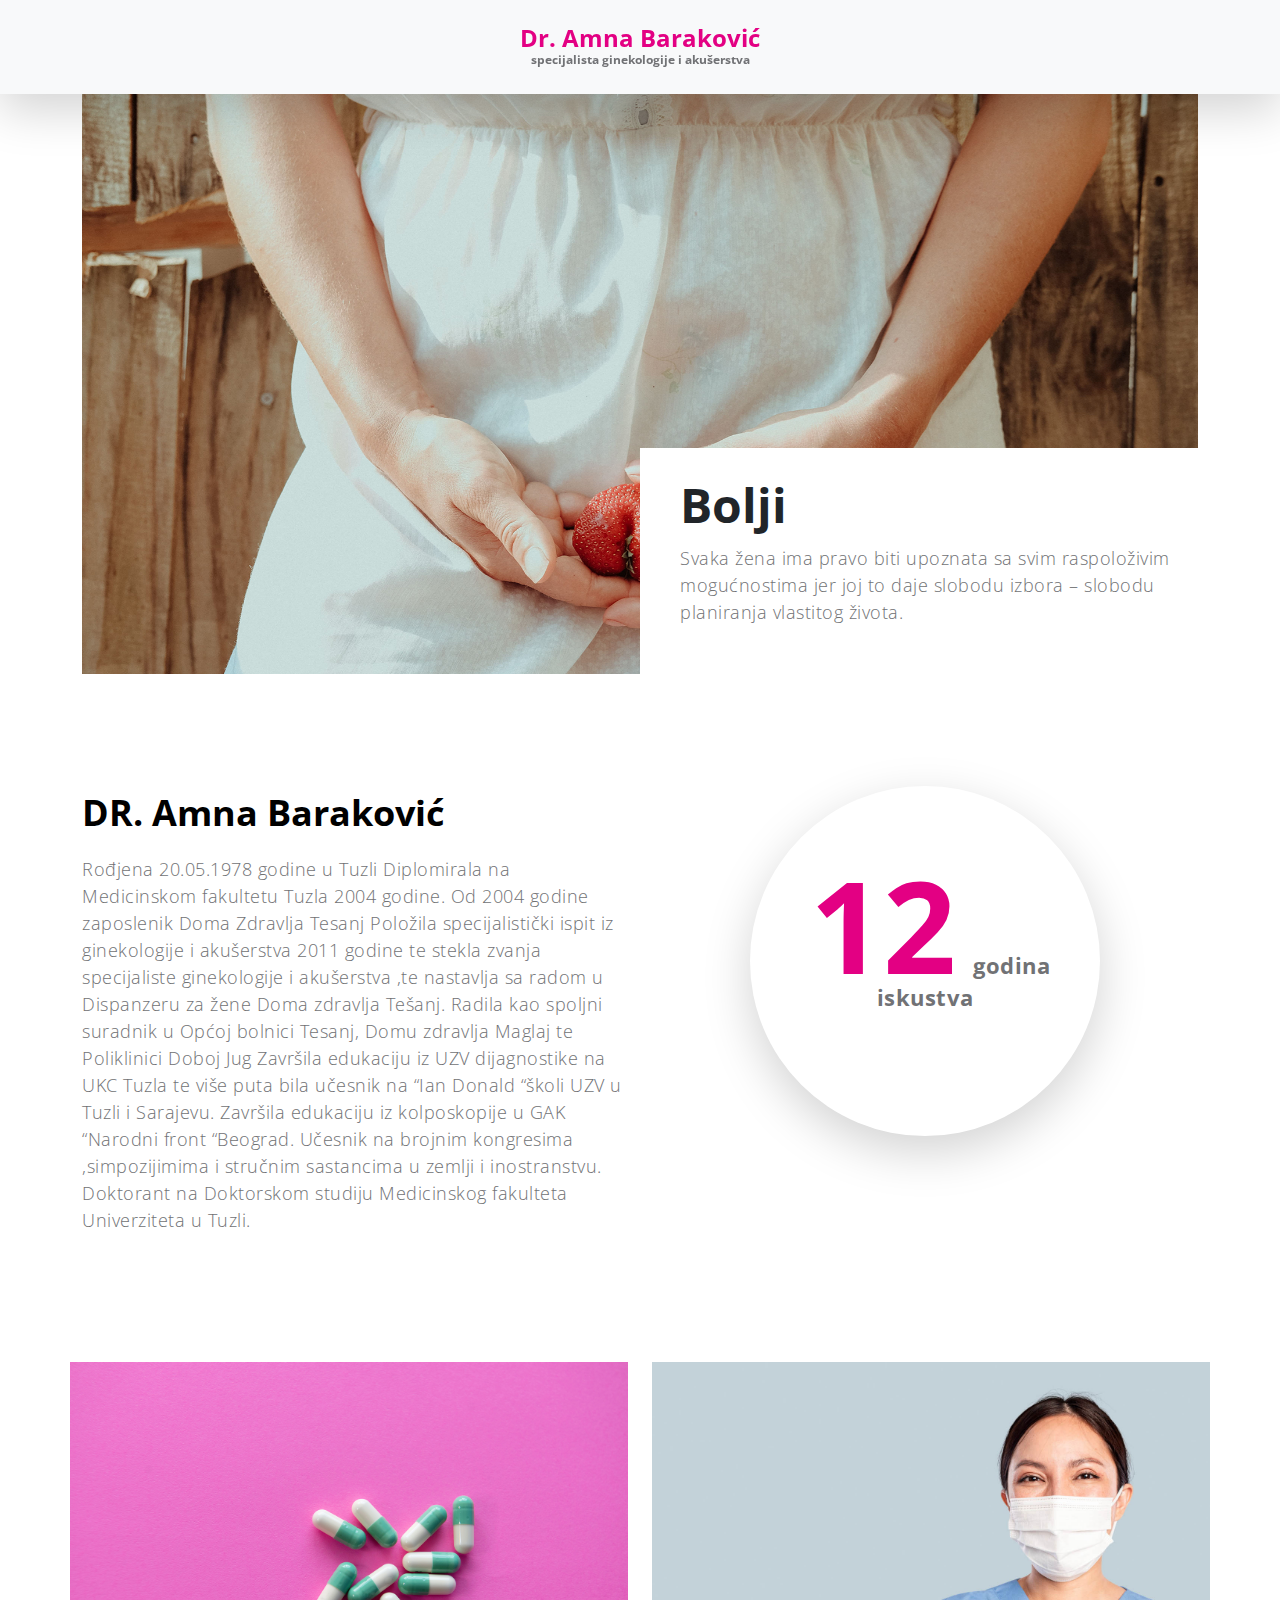
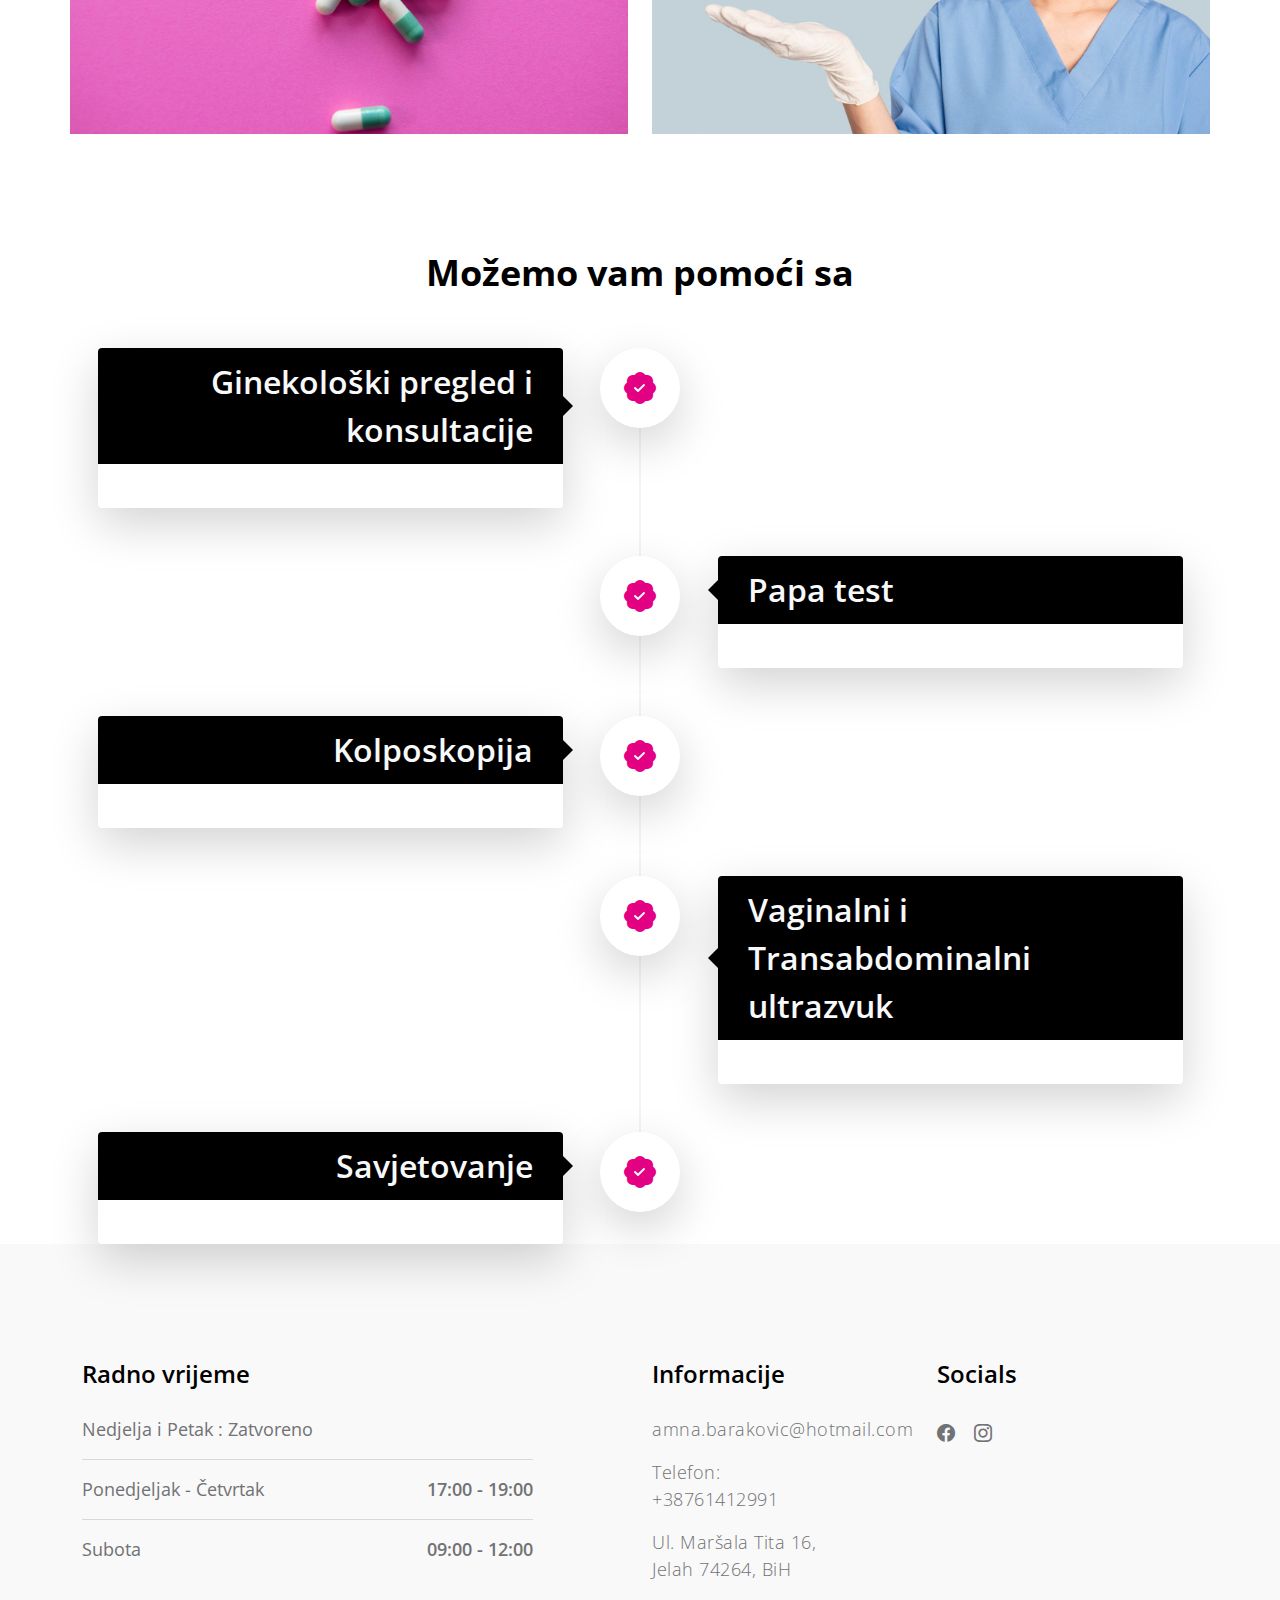
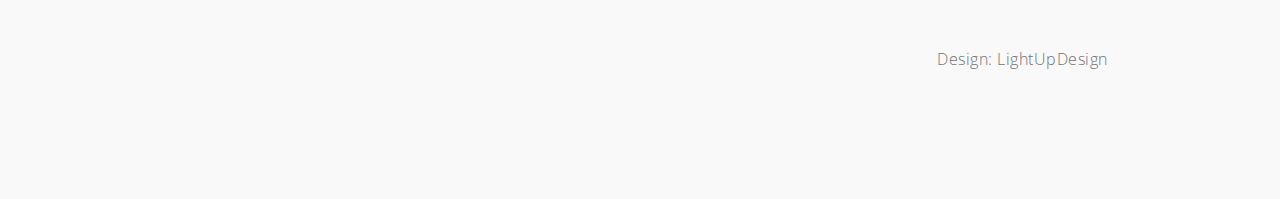
<file: index.html>
<!doctype html>
<html lang="en">
    <head>
        <meta charset="utf-8">
        <meta name="viewport" content="width=device-width, initial-scale=1">

        <meta name="description" content="">
        <meta name="author" content="">

        <title>SPECIJALISTIČKA GINEKOLOŠKA ORDINACIJA AMNA BARAKOVIĆ</title>
        <link rel="icon" type="image/x-icon" href="/images/favicon.PNG">

        <!-- CSS FILES -->        
        <link rel="preconnect" href="https://fonts.googleapis.com">
        
        <link rel="preconnect" href="https://fonts.gstatic.com" crossorigin>
        
        <link href="https://fonts.googleapis.com/css2?family=Open+Sans:wght@300;400;600;700&display=swap" rel="stylesheet">

        <link href="css/bootstrap.min.css" rel="stylesheet">

        <link href="css/bootstrap-icons.css" rel="stylesheet">

        <link href="css/owl.carousel.min.css" rel="stylesheet">

        <link href="css/owl.theme.default.min.css" rel="stylesheet">

        <link href="css/templatemo-medic-care.css" rel="stylesheet">
<!--

TemplateMo 566 Medic Care

https://templatemo.com/tm-566-medic-care

-->
    </head>
    
    <body id="top">
    
        <main>

            <nav class="navbar navbar-expand-lg bg-light fixed-top shadow-lg">
                <div class="container">
                    <a class="navbar-brand mx-auto d-lg-none" href="index.html">
                        
                        <strong class="d-block">SPECIJALISTIČKA GINEKOLOŠKA ORDINACIJA AMNA BARAKOVIĆ</strong>
                    </a>

                    <button class="navbar-toggler" type="button" data-bs-toggle="collapse" data-bs-target="#navbarNav" aria-controls="navbarNav" aria-expanded="false" aria-label="Toggle navigation">
                        <span class="navbar-toggler-icon"></span>
                    </button>

                    <div class="collapse navbar-collapse" id="navbarNav">
                        <ul class="navbar-nav mx-auto">

                            <a class="navbar-brand d-none d-lg-block" href="index.html">
                               Dr. Amna Baraković
                                <strong class="d-block">specijalista ginekologije i akušerstva</strong>
                            </a>

                        </ul>
                    </div>

                </div>
            </nav>

            <section class="hero" id="hero">
                <div class="container">
                    <div class="row">

                        <div class="col-12">
                            <div id="myCarousel" class="carousel slide carousel-fade" data-bs-ride="carousel">
                                <div class="carousel-inner">
                                    <div class="carousel-item active">
                                        <img src="images/slider/portrait-successful-mid-adult-doctor-with-crossed-arms.jpg" class="img-fluid" alt="">
                                    </div>

                                    <div class="carousel-item">
                                        <img src="images/slider/young-asian-female-dentist-white-coat-posing-clinic-equipment.jpg" class="img-fluid" alt="">
                                    </div>

                                    <div class="carousel-item">
                                        <img src="images/slider/doctor-s-hand-holding-stethoscope-closeup.jpg" class="img-fluid" alt="">
                                    </div>
                                    
                                    <div class="carousel-item">
                                        <img src="images/slider/cover.jpg" class="img-fluid" alt="">
                                    </div>
                                </div>
                            </div>

                            <div class="heroText d-flex flex-column justify-content-center">

                                <h1 class="mt-auto mb-2">
                                    Bolji
                                    <div class="animated-info">
                                        <span class="animated-item">trenutci</span>
                                        <span class="animated-item">dani</span>
                                        <span class="animated-item">život</span>
                                    </div>
                                </h1>

                                <p class="mb-4">Svaka žena ima pravo biti upoznata sa svim raspoloživim mogućnostima jer joj to daje slobodu izbora – slobodu planiranja vlastitog života.</p>

                            
                            </div>
                        </div>

                    </div>
                </div>
            </section>

            <section class="section-padding" id="about">
                <div class="container">
                    <div class="row">

                        <div class="col-lg-6 col-md-6 col-12">
                            <h2 class="mb-lg-3 mb-3">DR. Amna Baraković</h2>

                            <p>
                                Rođjena 20.05.1978 godine u Tuzli
Diplomirala na Medicinskom fakultetu Tuzla 2004 godine.
Od 2004 godine zaposlenik Doma Zdravlja Tesanj
Položila specijalistički ispit iz ginekologije i akušerstva 2011 godine te stekla zvanja specijaliste ginekologije i akušerstva ,te nastavlja sa radom u Dispanzeru za žene Doma zdravlja Tešanj.
Radila kao spoljni suradnik u Općoj bolnici Tesanj, Domu zdravlja Maglaj te Poliklinici Doboj Jug
Završila edukaciju iz UZV dijagnostike na UKC Tuzla te više puta bila učesnik na “Ian Donald “školi UZV u Tuzli i Sarajevu.
Završila edukaciju iz kolposkopije u GAK
“Narodni front “Beograd.
Učesnik na  brojnim kongresima ,simpozijimima i stručnim sastancima u zemlji i inostranstvu.
Doktorant na Doktorskom studiju Medicinskog fakulteta Univerziteta u Tuzli.
                            </p>
                        </div>

                        <div class="col-lg-4 col-md-5 col-12 mx-auto">
                            <div class="featured-circle bg-white shadow-lg d-flex justify-content-center align-items-center">
                                <p class="featured-text"><span class="featured-number">12</span> godina<br> iskustva</p>
                            </div>
                        </div>

                    </div>
                </div>
            </section>

            <section class="gallery">
                <div class="container">
                    <div class="row">

                        <div class="col-lg-6 col-6 ps-0">
                            <img src="images/gallery/medium-shot-man-getting-vaccine.jpg" class="img-fluid galleryImage" alt="get a vaccine" title="get a vaccine for yourself">
                        </div>

                        <div class="col-lg-6 col-6 pe-0">
                            <img src="images/gallery/female-doctor-with-presenting-hand-gesture.jpg" class="img-fluid galleryImage" alt="wear a mask" title="wear a mask to protect yourself">
                        </div>

                    </div>
                </div>
            </section>

            <section class="section-padding pb-0" id="timeline">
                <div class="container">
                    <div class="row">

                        <h2 class="text-center mb-lg-5 mb-4">Možemo vam pomoći sa</h2>
                        
                        <div class="timeline">
                            <div class="row g-0 justify-content-end justify-content-md-around align-items-start timeline-nodes">
                                <div class="col-9 col-md-5 me-md-4 me-lg-0 order-3 order-md-1 timeline-content bg-white shadow-lg">
                                    <h3 class=" text-light">Ginekološki pregled i konsultacije</h3>

                                    <p></p>
                                </div>

                                <div class="col-3 col-sm-1 order-2 timeline-icons text-md-center">
                                    <i class="bi-patch-check-fill timeline-icon"></i>
                                </div>

                                <div class="col-9 col-md-5 ps-md-3 ps-lg-0 order-1 order-md-3 py-4 timeline-date">
                                    <time></time>
                                </div>
                            </div>

                            <div class="row g-0 justify-content-end justify-content-md-around align-items-start timeline-nodes my-lg-5 my-4">
                                <div class="col-9 col-md-5 ms-md-4 ms-lg-0 order-3 order-md-1 timeline-content bg-white shadow-lg">
                                    <h3 class=" text-light">Papa test</h3>

                                    <p></p>
                                </div>

                                <div class="col-3 col-sm-1 order-2 timeline-icons text-md-center">
                                    <i class="bi-patch-check-fill timeline-icon"></i>
                                </div>

                                <div class="col-9 col-md-5 pe-md-3 pe-lg-0 order-1 order-md-3 py-4 timeline-date">
                                    <time></time>
                                </div>
                            </div>

                            <div class="row g-0 justify-content-end justify-content-md-around align-items-start timeline-nodes">
                                <div class="col-9 col-md-5 me-md-4 me-lg-0 order-3 order-md-1 timeline-content bg-white shadow-lg">
                                    <h3 class=" text-light">Kolposkopija</h3>

                                    <p></p>
                                </div>

                                <div class="col-3 col-sm-1 order-2 timeline-icons text-md-center">
                                    <i class="bi-patch-check-fill timeline-icon"></i>
                                </div>

                                <div class="col-9 col-md-5 ps-md-3 ps-lg-0 order-1 order-md-3 py-4 timeline-date">
                                    <time></time>
                                </div>
                            </div>

                            <div class="row g-0 justify-content-end justify-content-md-around align-items-start timeline-nodes my-lg-5 my-4">
                                <div class="col-9 col-md-5 ms-md-4 ms-lg-0 order-3 order-md-1 timeline-content bg-white shadow-lg">
                                    <h3 class=" text-light">Vaginalni i Transabdominalni ultrazvuk</h3>

                                    <p></p>
                                    
                                </div>

                                <div class="col-3 col-sm-1 order-2 timeline-icons text-md-center">
                                    <i class="bi-patch-check-fill timeline-icon"></i>
                                </div>

                                <div class="col-9 col-md-5 pe-md-3 pe-lg-0 order-1 order-md-3 py-4 timeline-date">
                                    <time></time>
                                </div>
                            </div>

                            <div class="row g-0 justify-content-end justify-content-md-around align-items-start timeline-nodes">
                                <div class="col-9 col-md-5 me-md-4 me-lg-0 order-3 order-md-1 timeline-content bg-white shadow-lg">
                                    <h3 class=" text-light">Savjetovanje</h3>

                                    <p></p>
                                </div>

                                <div class="col-3 col-sm-1 order-2 timeline-icons text-md-center">
                                    <i class="bi-patch-check-fill timeline-icon"></i>
                                </div>

                                <div class="col-9 col-md-5 ps-md-3 ps-lg-0 order-1 order-md-3 py-4 timeline-date">
                                    <time></time>
                                </div>
                            </div>
                        </div>

                    </div>
                </div>
            </section>

        </main>

        <footer class="site-footer section-padding" id="contact">
            <div class="container">
                <div class="row">

                    <div class="col-lg-5 me-auto col-12">
                        <h5 class="mb-lg-4 mb-3">Radno vrijeme</h5>

                        <ul class="list-group list-group-flush">
                            <li class="list-group-item d-flex">
                                Nedjelja i Petak : Zatvoreno
                            </li>

                            <li class="list-group-item d-flex">
                                Ponedjeljak - Četvrtak
                                <span>17:00 - 19:00</span>
                            </li>

                            <li class="list-group-item d-flex">
                                Subota
                                <span>09:00 - 12:00</span>
                            </li>
                        </ul>
                    </div>

                    <div class="col-lg-2 col-md-6 col-12 my-4 my-lg-0">
                        <h5 class="mb-lg-4 mb-3">Informacije</h5>

                        <p><a href="mailto:amna.barakovic@hotmail.com">amna.barakovic@hotmail.com</a><p></p>
                        <p>Telefon: +38761412991</p>

                        <p><a href="https://www.google.com/maps/place/Mar%C5%A1ala+Tita+16,+Jelah+74264/@44.654006,17.9552586,19.44z/data=!4m9!1m2!2m1!1sUl.+Mar%C5%A1ala+Tita+16,+Jelah+7426!3m5!1s0x475e87b1ce972e09:0x17ad224ed342cd2b!8m2!3d44.6540279!4d17.9554774!15sCiBVbC4gTWFyxaFhbGEgVGl0YSAxNiwgSmVsYWggNzQyNpIBEWNvbXBvdW5kX2J1aWxkaW5n"> Ul. Maršala Tita 16, Jelah 74264, BiH</a></p>
                    </div>

                    <div class="col-lg-3 col-md-6 col-12 ms-auto">
                        <h5 class="mb-lg-4 mb-3">Socials</h5>

                        <ul class="social-icon">
                            <li><a href="https://www.facebook.com/Ginekolo%C5%A1ka-ordinacija-Dr-Amna-Barakovi%C4%87-102061939225170" class="social-icon-link bi-facebook"></a></li>

                            <li><a href="https://www.instagram.com/ordinacijadab/?hl=en" class="social-icon-link bi-instagram"></a></li>

                        </ul>
                    </div>

                    <div class="col-lg-3 col-12 ms-auto mt-4 mt-lg-0">
                        <p class="copyright-text">
                        <br><br>Design: <a href="https://lightupdesign.xyz/" target="_parent">LightUpDesign</a></p>
                    </div>

                </div>
            </section>
        </footer>

        <!-- JAVASCRIPT FILES -->
        <script src="js/jquery.min.js"></script>
        <script src="js/bootstrap.bundle.min.js"></script>
        <script src="js/owl.carousel.min.js"></script>
        <script src="js/scrollspy.min.js"></script>
        <script src="js/custom.js"></script>
<!--

TemplateMo 566 Medic Care

https://templatemo.com/tm-566-medic-care

-->
    </body>
</html>
</file>
<file: css/templatemo-medic-care.css>
/*

TemplateMo 566 Medic Care

https://templatemo.com/tm-566-medic-care

*/

/*---------------------------------------
  CUSTOM PROPERTIES ( VARIABLES )             
-----------------------------------------*/
:root {
  --white-color:                  #FFFFFF;
  --primary-color:                #e30083;
  --section-bg-color:             #F9F9F9;
  --dark-color:                   #000000;
  --title-color:                  #565758;
  --p-color:                      #717275;
  --border-color:                 #eaeaea;

  --body-font-family:             'Open Sans', sans-serif;

  --h1-font-size:                 48px;
  --h2-font-size:                 36px;
  --h3-font-size:                 32px;
  --h4-font-size:                 28px;
  --h5-font-size:                 24px;
  --h6-font-size:                 22px;
  --p-font-size:                  18px;
  --menu-font-size:               16px;

  --font-weight-light:            300;
  --font-weight-normal:           400;
  --font-weight-semibold:         600;
  --font-weight-bold:             700;
}

body {
    background: var(--white-color);
    font-family: var(--body-font-family);    
    position: relative;
    padding-top: 94px;
}

/*---------------------------------------
  TYPOGRAPHY               
-----------------------------------------*/

h2,
h3,
h4,
h5,
h6 {
  color: var(--dark-color);
  line-height: inherit;
}

h1,
h2,
h3,
h4,
h5,
h6 {
  font-weight: var(--font-weight-semibold);
}

h1,
h2 {
  font-weight: var(--font-weight-bold);
}

h1 {
  font-size: var(--h1-font-size);
  line-height: normal;
}

h2 {
  font-size: var(--h2-font-size);
}

h3 {
  font-size: var(--h3-font-size);
}

h4 {
  font-size: var(--h4-font-size);
}

h5 {
  font-size: var(--h5-font-size);
}

h6 {
  font-size: var(--h6-font-size);
}

p {
  color: var(--p-color);
  font-size: var(--p-font-size);
  font-weight: var(--font-weight-light);
  letter-spacing: 0.5px;
}

a, 
button {
  touch-action: manipulation;
  transition: all 0.3s;
}

a {
  color: var(--p-color);
  text-decoration: none;
}

a:hover {
  color: var(--primary-color);
}

.section-padding {
  padding-top: 7rem;
  padding-bottom: 7rem;
}

/*---------------------------------------
  CUSTOM LINK               
-----------------------------------------*/
.custom-link {
  display: inline-block;
  text-decoration: none;
  border: 1px solid var(--border-color);
  color: var(--primary-color);
  pointer-events: auto;
  font-weight: var(--font-weight-semibold);
  line-height: 40px;
  position: relative;
  padding: 0 30px;
  box-sizing: border-box;
  margin: 0;
  -webkit-user-select: none;
     -moz-user-select: none;
      -ms-user-select: none;
          user-select: none;
  overflow: hidden;
  border-radius: 0;
  text-transform: uppercase;
}

.custom-link::before {
  content: attr(data-hover);
  background-color: var(--border-color);
  color: var(--primary-color);
  position: absolute;
  top: 100%;
  bottom: 0;
  left: 0;
  transition: all 300ms cubic-bezier(0.19, 1, 0.56, 1);
  right: 0;
  text-align: center;
}

.custom-link:hover::before {
  top: 0;
}

b,
strong {
  font-weight: var(--font-weight-bold);
}

/*---------------------------------------
  LIST GROUP               
-----------------------------------------*/
.list-group-item {
  background-color: transparent;
  color: var(--p-color);
  font-size: var(--p-font-size);
  padding: 1rem 0;
}

.list-group-item:first-child {
  padding-top: 0;
}

.list-group-item span {
  font-weight: var(--font-weight-semibold);
  margin-left: auto;
}

/*---------------------------------------
  ANIMATED TEXT              
-----------------------------------------*/
.animated {
  position: relative;
}

.animated-info {
  display: inline-block;
  vertical-align: top;
  min-width: 250px;
  position: relative;
}

.animated-item {
  color: var(--primary-color);
}

.animated-item {
  display: block;
  opacity: 0;
  overflow: hidden;
  position: absolute;
  top: 0;
  right: 0;
  left: 0;
  animation: BottomTotop 6s linear infinite 0s;
}

.animated-item:nth-child(2n+2) {
  animation-delay: 2s;
}

.animated-item:nth-child(3n+3) {
  animation-delay: 4s;
}

@keyframes BottomTotop {
  0% {
    opacity: 0;
  }
  5% {
    opacity: 0;
    transform: translateY(5px);
  }
  10% {
    opacity: 1;
    transform: translateY(0px);
  }
  25% {
    opacity: 1;
    transform: translateY(0px);
  }
  30% {
    opacity: 0;
    transform: translateY(5px);
  }
  80% {
    opacity: 0;
  }
  100% {
    opacity: 0;
  }
}

/*---------------------------------------
  HERO              
-----------------------------------------*/
.hero {  
  padding-top: 0rem;
}

.hero .container {
  position: relative;
  overflow: hidden;
  height: 580px;
}

.heroText {
  background: var(--white-color);
  position: absolute;
  z-index: 2;
  bottom: 0;
  right: 0;
  padding: 1.5rem 2.5rem;
  width: 50%;
}

.contact-phone {
  font-weight: var(--font-weight-semibold);
}

/*---------------------------------------
  FEATURED              
-----------------------------------------*/
.featured-circle {
  border-radius: 100%;
  width: 350px;
  height: 350px;
  margin: 0 auto;
  padding: 0 20px;
}

.featured-text {
  font-size: var(--h6-font-size);
  line-height: 2rem;
  font-weight: var(--font-weight-bold);
  text-align: center;
  margin-bottom: 0;
}

.featured-number {
  color: var(--primary-color);
  font-size: 8rem;
  margin: 0 10px;
}

/*---------------------------------------
  NAVIGATION              
-----------------------------------------*/
.navbar {
  padding-top: 20px;
  padding-bottom: 20px;
}

.navbar-brand {
  color: var(--primary-color);
  font-size: var(--h5-font-size);
  font-weight: var(--font-weight-bold);
  margin: 0 30px;
  padding: 0;
  text-align: center;
}

.navbar-brand strong {
  color: var(--p-color);
  font-size: 12px;
  position: relative;
  bottom: 5px;
}

.navbar-expand-lg .navbar-nav .nav-link {
  padding-right: 1.5rem;
  padding-left: 1.5rem;
}

.navbar-nav .nav-link {
  color: var(--p-color);
  font-weight: var(--font-weight-semibold);
  font-size: var(--menu-font-size);
  padding-top: 15px;
  padding-bottom: 15px;
}

.navbar-nav .nav-item.active .nav-link, 
.nav-link:focus, 
.nav-link:hover {
  color: var(--dark-color);
}

.nav-link:focus {
  color: var(--p-color);
}

.navbar-toggler {
  border: 0;
  padding: 0;
  cursor: pointer;
  margin: 0;
  width: 30px;
  height: 35px;
  outline: none;
}

.navbar-toggler:focus {
  outline: none;
  box-shadow: none;
}

.navbar-toggler[aria-expanded="true"] .navbar-toggler-icon {
  background: transparent;
}

.navbar-toggler[aria-expanded="true"] .navbar-toggler-icon:before,
.navbar-toggler[aria-expanded="true"] .navbar-toggler-icon:after {
  transition: top 300ms 50ms ease, -webkit-transform 300ms 350ms ease;
  transition: top 300ms 50ms ease, transform 300ms 350ms ease;
  transition: top 300ms 50ms ease, transform 300ms 350ms ease, -webkit-transform 300ms 350ms ease;
  top: 0;
}

.navbar-toggler[aria-expanded="true"] .navbar-toggler-icon:before {
  transform: rotate(45deg);
}

.navbar-toggler[aria-expanded="true"] .navbar-toggler-icon:after {
  transform: rotate(-45deg);
}

.navbar-toggler .navbar-toggler-icon {
  background: var(--dark-color);
  transition: background 10ms 300ms ease;
  display: block;
  width: 30px;
  height: 2px;
  position: relative;
}

.navbar-toggler .navbar-toggler-icon:before,
.navbar-toggler .navbar-toggler-icon:after {
  transition: top 300ms 350ms ease, -webkit-transform 300ms 50ms ease;
  transition: top 300ms 350ms ease, transform 300ms 50ms ease;
  transition: top 300ms 350ms ease, transform 300ms 50ms ease, -webkit-transform 300ms 50ms ease;
  position: absolute;
  right: 0;
  left: 0;
  background: var(--dark-color);
  width: 30px;
  height: 2px;
  content: '';
}

.navbar-toggler .navbar-toggler-icon:before {
  top: -8px;
}

.navbar-toggler .navbar-toggler-icon:after {
  top: 8px;
}

/*---------------------------------------
  TIMELINE               
-----------------------------------------*/
.timeline,
.timeline-nodes {
  position: relative;
}

.timeline-nodes:nth-child(even) {
  flex-direction: row-reverse;
}

.timeline h3, 
.timeline p {
  padding: 10px 30px;
} 

.timeline h3 {
  background: var(--dark-color);
}

.timeline::before {
  content: "";
  display: block;
  position: absolute;
  top: 37px;
  left: 50%;
  width: 0;
  border-left: 1px solid var(--border-color);
  height: 85%;
  z-index: 1;
  transform: translateX(-50%);
}

.timeline-content {
  position: relative;
  border-radius: 0 0 0.25rem 0.25rem;
  padding: 0;
}

.timeline-nodes:nth-child(odd) h3,
.timeline-nodes:nth-child(odd) p {
  text-align: right;
}

.timeline-nodes:nth-child(odd) .timeline-date {
  text-align: left;
}
 
.timeline-nodes:nth-child(even) .timeline-date {
  text-align: right;
}

.timeline-nodes:nth-child(odd) h3::after {
  content: "";
  position: absolute;
  top: 50%;
  left: 100%;
  transform: translate(0, -50%);
  width: 0;
  border-left: 10px solid var(--dark-color);
  border-top: 10px solid transparent;
  border-bottom: 10px solid transparent;
}

.timeline-nodes h3 {
  position: relative;
  border-radius: 0.25rem 0.25rem 0 0;
}

.timeline-nodes:nth-child(even) h3::after {
  content: "";
  position: absolute;
  top: 50%;
  right: 100%;
  transform: translate(0, -50%);
  width: 0;
  border-right: 10px solid var(--dark-color);
  border-top: 10px solid transparent;
  border-bottom: 10px solid transparent;
}

.timeline-icons {
  position: relative;
  z-index: 100;
}

.timeline-icons::before {
  content: "";
  width: 80px;
  height: 80px;
  border-radius: 50%;
  display: block;
  position: absolute;
  top: 0;
  left: 50%;
  transform: translate(-50%,0);
  background: var(--white-color);
  box-shadow: 0 1rem 3rem rgba(0,0,0,.175);
  z-index: 1;
}

.timeline-icon {
  position: relative;
  z-index: 100;
  font-size: var(--h3-font-size);
  color: var(--primary-color);
  display: block;
  text-align: center;
  line-height: 80px;
}

@media (max-width: 767px) {
  .timeline-nodes:nth-child(odd) h3,
  .timeline-nodes:nth-child(odd) p {
    text-align: left;
  }

  .timeline-nodes:nth-child(even) {
    flex-direction: row;
  }

  .timeline::before {
    content: "";
    display: block;
    position: absolute;
    top: 60px;
    left: 33px;
    width: 0;
    height: 90%;
    z-index: 1;
    transform: translateX(-50%);
  }

  .timeline-icons {
    position: absolute;
    left: 0%;
    top: 60px;
  }

  .timeline-nodes:nth-child(odd) h3::after {
    left: auto;
    right: 100%;
    border-left: 0;
    border-right: 10px solid var(--dark-color);
    border-top: 10px solid transparent;
    border-bottom: 10px solid transparent;
  }

  .timeline-nodes:nth-child(even) h3::after {
    right: 100%;
    width: 0;
    border-right: 10px solid var(--dark-color);
    border-top: 10px solid transparent;
    border-bottom: 10px solid transparent;
  }

  .timeline-nodes:nth-child(even) .timeline-date {
    text-align: left;
  }

  .timeline-icons::before {
    width: 75px;
    height: 75px;
  }

  .timeline-icon {
    line-height: 75px;
  }
}

@media (max-width: 575px) {
  .timeline::before {
    content: "";
    display: block;
    top: 60px;
    left: 57px;
    height: 87%;
  }

  .timeline-icons {
    position: absolute;
    left: -10px;
  }

  .timeline-icons::before {
    width: 70px;
    height: 70px;
  }

  .timeline-icon {
    line-height: 70px;
  }
}

/*---------------------------------------
  REVIEWS               
-----------------------------------------*/
.reviews-thumb {
  margin-bottom: 0;
  padding: 32px;
}

.reviews-text {
  margin-top: 10px;
  margin-bottom: 25px;
}

.reviews-image {
  border-radius: 100px;
  width: 70px !important;
  height: 70px !important;
}

.reviews-carousel .owl-item {
  opacity: 0.45;
}

.reviews-carousel .owl-item.active.center {
  opacity: 1;
}

.reviews-carousel .owl-item.active.center .reviews-thumb {
  background: var(--dark-color);
}

.reviews-carousel .owl-item.active.center .reviews-thumb,
.reviews-carousel .owl-item.active.center .reviews-text {
  color: var(--white-color);
}

.reviews-carousel .owl-nav {
  display: flex;
  justify-content: space-between;
  margin: auto;
  text-align: center;
  position: absolute;
  top: 50%;
  left: 50%;
  transform: translate(-50%, -50%);
}

.reviews-carousel .owl-nav span {
  width: 35px;
  height: 35px;
  line-height: 35px;
  display: block;
}

.reviews-carousel .owl-nav .owl-prev {
  position: relative;
  left: -80px;
}

.reviews-carousel .owl-nav .owl-next {
  position: relative;
  right: -80px;
}

.reviews-carousel .owl-prev span,
.reviews-carousel .owl-next span {
  color: transparent;
}

.reviews-carousel .owl-prev span::before,
.reviews-carousel .owl-next span::before {
  font-family: bootstrap-icons;
  display: block;
  font-size: var(--h3-font-size);
  color: var(--p-color);
  width: 35px;
  height: 35px;
}

.reviews-carousel .owl-prev span::before {
  content: "\f12f";
}

.reviews-carousel .owl-next span::before {
  content: "\f138";
}

/*---------------------------------------
  BOOKING FORM            
-----------------------------------------*/

.booking-form .form-control {
  background: transparent;
  border-radius: 0;
  border: 0;
  border-bottom: 1px solid var(--border-color);
  color: #6c757d;
  font-weight: var(--font-weight-normal);
  padding-top: 12px;
  padding-bottom: 12px;
  margin-top: 15px;
  transition: all 0.3s;
}

.booking-form #submit-button {
  background: var(--dark-color);
  border-bottom: 0;
  font-weight: var(--font-weight-semibold);
  color: var(--white-color);
  text-transform: uppercase;
  margin-top: 35px;
}

.booking-form #submit-button:hover {
  background: var(--primary-color);
}

/*---------------------------------------
  FOOTER              
-----------------------------------------*/
.site-footer {
  background: var(--section-bg-color);
}

.copyright-text {
  font-size: var(--menu-font-size);
}

/*---------------------------------------
  SOCIAL ICON               
-----------------------------------------*/
.social-icon {
  margin: 0;
  padding: 0;
}

.social-icon li {
  list-style: none;
  display: inline-block;
  vertical-align: top;
  transition: all 0.3s;
}

.social-icon:hover li:not(:hover) {
  opacity: 0.65;
}

.social-icon-link {
  font-size: var(--p-font-size);
  display: inline-block;
  vertical-align: top;
  margin-top: 4px;
  margin-bottom: 4px;
  margin-right: 15px;
}

.social-icon-link:hover {
  color: var(--primary-color);
}

/*---------------------------------------
  RESPONSIVE STYLES               
-----------------------------------------*/
@media screen and (min-width: 1600px) {
  .hero .container {
    height: 740px;
  }
}

@media screen and (max-width: 991px) {
  body {
    padding-top: 74px;
  }

  h1 {
    font-size: 38px;
  }

  h2 {
    font-size: 32px;
  }

  h3 {
    font-size: 26px;
  }

  h4 {
    font-size: 24px;
  }

  h5 {
    font-size: 20px;
  }

  h6 {
    font-size: 18px;
  }

  .section-padding {
    padding-top: 5rem;
    padding-bottom: 5rem;
  }

  .navbar {
    padding-top: 10px;
    padding-bottom: 10px;
  }

  .navbar-nav .nav-link {
    padding-top: 5px;
    padding-bottom: 10px;
  }

  .hero .container {
    height: inherit;
  }

  .heroText {
    position: relative;
    bottom: 100px;
    left: 0;
    width: auto;
    margin-bottom: -100px;
    padding: 2rem;
  }

  .featured-circle {
    width: 320px;
    height: 320px;
  }
}

@media screen and (max-width: 767px) {
  .heroText {
    padding: 1.5rem;
  }

  .animated-info {
    min-width: 125px;
  }

  .featured-circle {
    margin-top: 20px;
  }

  .reviews-carousel .owl-nav {
    position: relative;
    width: auto !important;
    transform: inherit;
    top: 0;
    bottom: 0;
    left: 0;
    max-width: 100px;
    margin: 20px auto;
  }

  .reviews-carousel .owl-nav .owl-prev,
  .reviews-carousel .owl-nav .owl-next {
    right: 0;
    left: 0;
  }
}

@media screen and (max-width: 480px) {
  .heroText {
    padding: 1rem;
  }

  .heroLinks .custom-link {
    font-size: 12px;
    line-height: 30px;
    margin-right: 12px !important;
    padding: 0 25px;
  }

  .contact-phone {
    font-size: 12px;
  }
}

@media screen and (max-width: 360px) {
  .featured-number {
    font-size: 5rem;
  }

  .featured-circle {
    width: 235px;
    height: 235px;
  }

  .reviews-image {
    width: 55px !important;
    height: 55px !important;
  }

  .reviews-thumb figcaption {
    font-size: var(--menu-font-size);
  }

  .timeline::before {
    left: 42px;
  }
}
</file>
